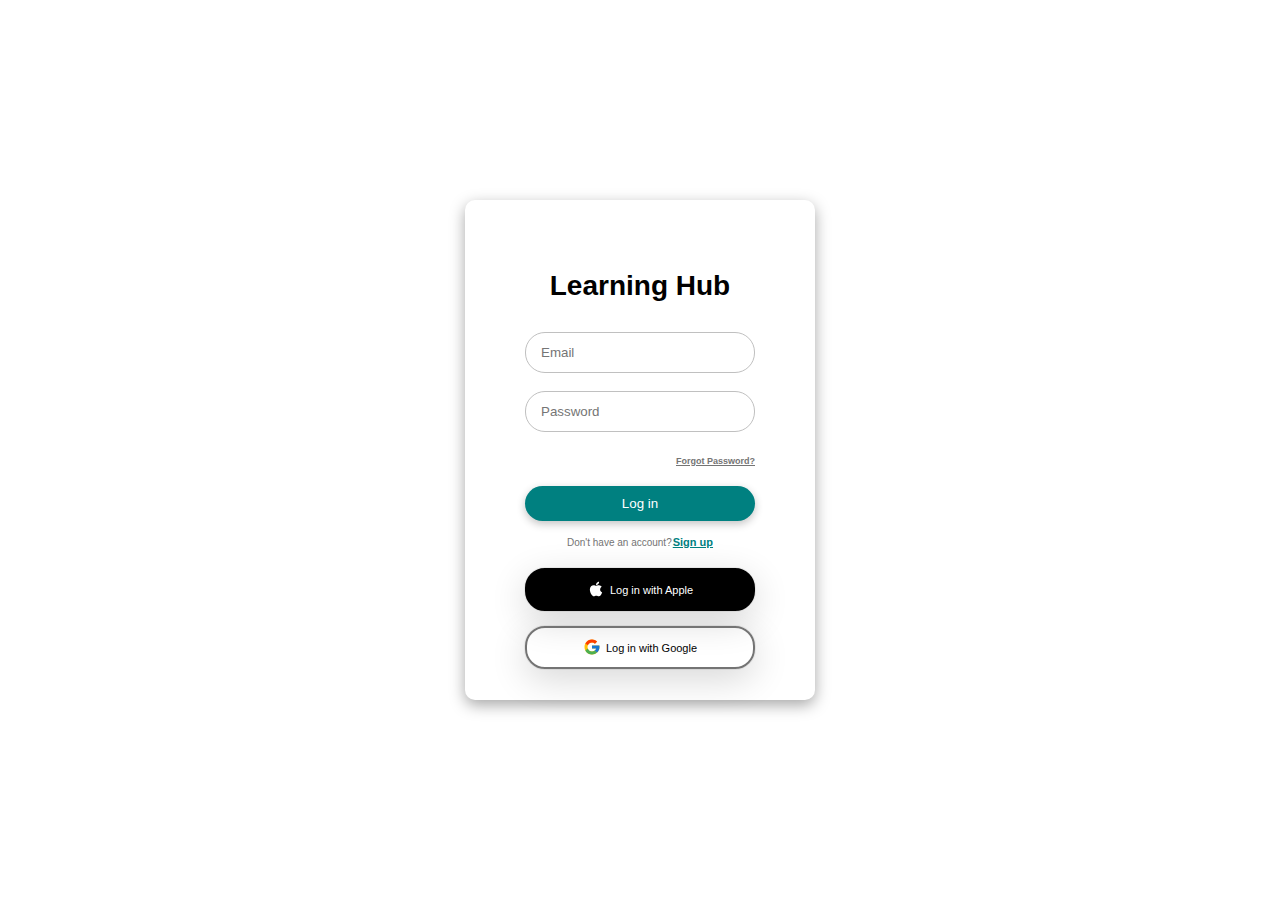
<file: landingpage.html>
<!DOCTYPE html>
<html lang="en">
<head>
    <meta charset="UTF-8">
    <meta name="viewport" content="width=device-width, initial-scale=1.0">
    <link rel="stylesheet" href="landingpage.css">
    <title></title>
</head>
<body>
    <div class="form-container">
        <p class="title">Learning Hub</p>
        <form class="form">
          <input type="email" class="input" placeholder="Email">
          <input type="password" class="input" placeholder="Password">
          <p class="page-link">
            <span class="page-link-label">Forgot Password?</span>
          </p>
          <button class="form-btn">Log in</button>
        </form>
        <p class="sign-up-label">
          Don't have an account?<span class="sign-up-link">Sign up</span>
        </p>
        <div class="buttons-container">
          <div class="apple-login-button">
            <svg stroke="currentColor" fill="currentColor" stroke-width="0" class="apple-icon" viewBox="0 0 1024 1024" height="1em" width="1em" xmlns="http://www.w3.org/2000/svg">
              <path d="M747.4 535.7c-.4-68.2 30.5-119.6 92.9-157.5-34.9-50-87.7-77.5-157.3-82.8-65.9-5.2-138 38.4-164.4 38.4-27.9 0-91.7-36.6-141.9-36.6C273.1 298.8 163 379.8 163 544.6c0 48.7 8.9 99 26.7 150.8 23.8 68.2 109.6 235.3 199.1 232.6 46.8-1.1 79.9-33.2 140.8-33.2 59.1 0 89.7 33.2 141.9 33.2 90.3-1.3 167.9-153.2 190.5-221.6-121.1-57.1-114.6-167.2-114.6-170.7zm-105.1-305c50.7-60.2 46.1-115 44.6-134.7-44.8 2.6-96.6 30.5-126.1 64.8-32.5 36.8-51.6 82.3-47.5 133.6 48.4 3.7 92.6-21.2 129-63.7z"></path>
            </svg>
            <span>Log in with Apple</span>
          </div>
          <div class="google-login-button">
            <svg stroke="currentColor" fill="currentColor" stroke-width="0" version="1.1" x="0px" y="0px" class="google-icon" viewBox="0 0 48 48" height="1em" width="1em" xmlns="http://www.w3.org/2000/svg">
              <path fill="#FFC107" d="M43.611,20.083H42V20H24v8h11.303c-1.649,4.657-6.08,8-11.303,8c-6.627,0-12-5.373-12-12
      c0-6.627,5.373-12,12-12c3.059,0,5.842,1.154,7.961,3.039l5.657-5.657C34.046,6.053,29.268,4,24,4C12.955,4,4,12.955,4,24
      c0,11.045,8.955,20,20,20c11.045,0,20-8.955,20-20C44,22.659,43.862,21.35,43.611,20.083z"></path>
              <path fill="#FF3D00" d="M6.306,14.691l6.571,4.819C14.655,15.108,18.961,12,24,12c3.059,0,5.842,1.154,7.961,3.039l5.657-5.657
      C34.046,6.053,29.268,4,24,4C16.318,4,9.656,8.337,6.306,14.691z"></path>
              <path fill="#4CAF50" d="M24,44c5.166,0,9.86-1.977,13.409-5.192l-6.19-5.238C29.211,35.091,26.715,36,24,36
      c-5.202,0-9.619-3.317-11.283-7.946l-6.522,5.025C9.505,39.556,16.227,44,24,44z"></path>
              <path fill="#1976D2" d="M43.611,20.083H42V20H24v8h11.303c-0.792,2.237-2.231,4.166-4.087,5.571
      c0.001-0.001,0.002-0.001,0.003-0.002l6.19,5.238C36.971,39.205,44,34,44,24C44,22.659,43.862,21.35,43.611,20.083z"></path>
            </svg>
            <span>Log in with Google</span>
          </div>
        </div>
      </div>
</body>
</html>
</file>
<file: landingpage.css>
body {
    display: flex;
    justify-content: center;
    align-items: center;
    height: 100vh;
    margin: 0;
}

.form-container {
    width: 350px;
    height: 500px;
    background-color: #fff;
    box-shadow: rgba(0, 0, 0, 0.35) 0px 5px 15px;
    border-radius: 10px;
    box-sizing: border-box;
    padding: 60px;
    display: flex;
    flex-direction: column;
    align-items: center;
}

.title {
    text-align: center;
    font-family: "Lucida Sans", "Lucida Sans Regular", "Lucida Grande", "Lucida Sans Unicode", Geneva, Verdana, sans-serif;
    margin: 10px 0 30px;
    font-size: 28px;
    font-weight: 800;
}

.form {
    width: 100%;
    display: flex;
    flex-direction: column;
    gap: 18px;
    margin-bottom: 15px;
}

.input {
    border-radius: 20px;
    border: 1px solid #c0c0c0;
    outline: 0 !important;
    box-sizing: border-box;
    padding: 12px 15px;
}

.page-link {
    text-decoration: underline;
    margin: 0;
    text-align: end;
    color: #747474;
    text-decoration-color: #747474;
}

.page-link-label {
    cursor: pointer;
    font-family: "Lucida Sans", "Lucida Sans Regular", "Lucida Grande", "Lucida Sans Unicode", Geneva, Verdana, sans-serif;
    font-size: 9px;
    font-weight: 700;
}

.page-link-label:hover {
    color: #000;
}

.form-btn {
    padding: 10px 15px;
    font-family: "Lucida Sans", "Lucida Sans Regular", "Lucida Grande", "Lucida Sans Unicode", Geneva, Verdana, sans-serif;
    border-radius: 20px;
    border: 0 !important;
    outline: 0 !important;
    background: teal;
    color: white;
    cursor: pointer;
    box-shadow: rgba(0, 0, 0, 0.24) 0px 3px 8px;
}

.form-btn:active {
    box-shadow: none;
}

.sign-up-label {
    margin: 0;
    font-size: 10px;
    color: #747474;
    font-family: "Lucida Sans", "Lucida Sans Regular", "Lucida Grande", "Lucida Sans Unicode", Geneva, Verdana, sans-serif;
}

.sign-up-link {
    margin-left: 1px;
    font-size: 11px;
    text-decoration: underline;
    text-decoration-color: teal;
    color: teal;
    cursor: pointer;
    font-weight: 800;
    font-family: "Lucida Sans", "Lucida Sans Regular", "Lucida Grande", "Lucida Sans Unicode", Geneva, Verdana, sans-serif;
}

.buttons-container {
    width: 100%;
    display: flex;
    flex-direction: column;
    justify-content: flex-start;
    margin-top: 20px;
    gap: 15px;
}

.apple-login-button, .google-login-button {
    border-radius: 20px;
    box-sizing: border-box;
    padding: 10px 15px;
    box-shadow: rgba(0, 0, 0, 0.16) 0px 10px 36px 0px, rgba(0, 0, 0, 0.06) 0px 0px 0px 1px;
    cursor: pointer;
    display: flex;
    justify-content: center;
    align-items: center;
    font-family: "Lucida Sans", "Lucida Sans Regular", "Lucida Grande", "Lucida Sans Unicode", Geneva, Verdana, sans-serif;
    font-size: 11px;
    gap: 5px;
}

.apple-login-button {
    background-color: #000;
    color: #fff;
    border: 2px solid #000;
}

.google-login-button {
    border: 2px solid #747474;
}

.apple-icon, .google-icon {
    font-size: 18px;
    margin-bottom: 1px;
}
</file>
